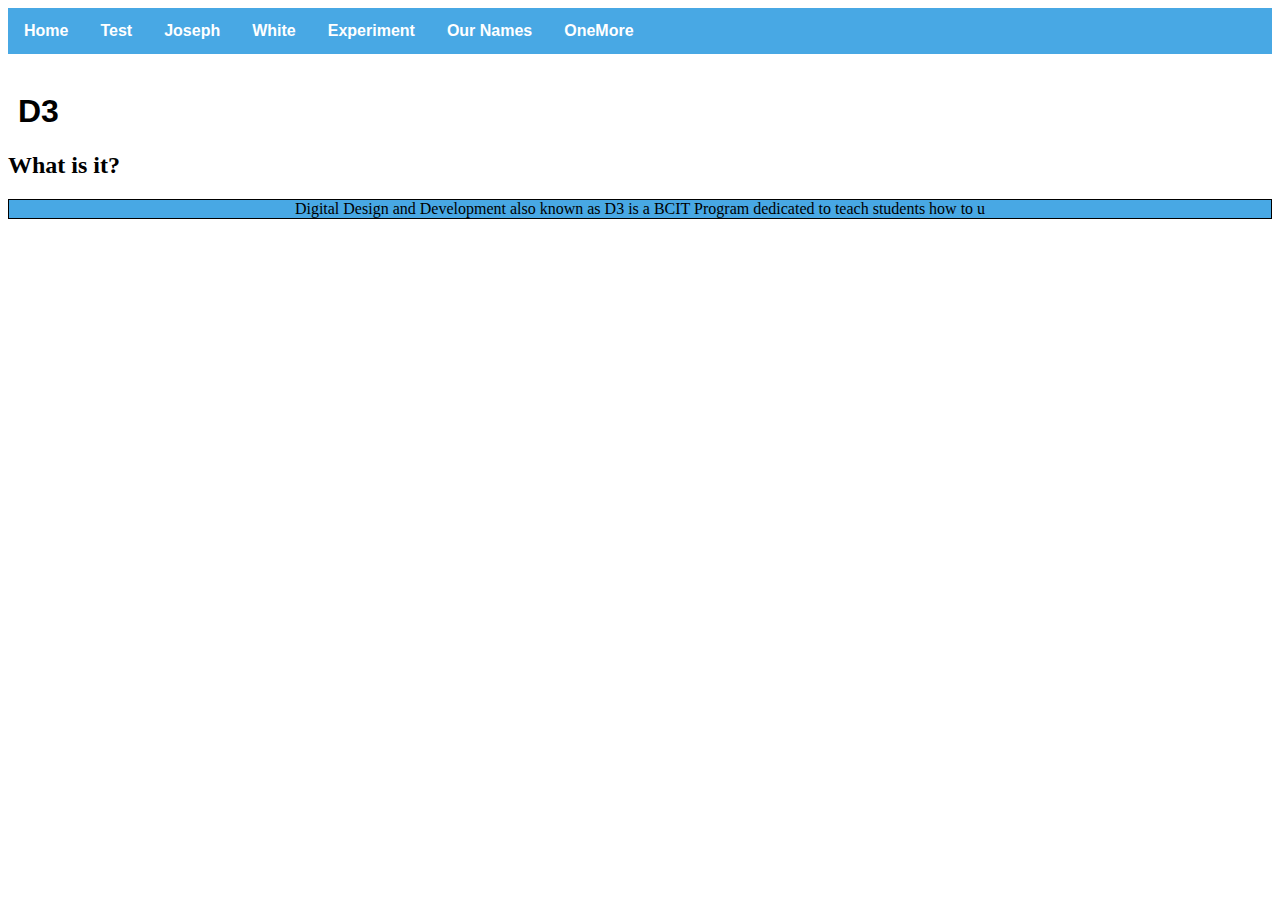
<file: index.html>
<!DOCTYPE html>
<html lang="en">
	<head>
		<meta charset="UTF-8">
		<link rel="stylesheet" href="Indexcss.css" />
		<title>Best Group</title>
	</head>
	<body>
		<ul>
				<li><a href="Index.html">Home</a></li>
				<li><a href="Our Awesome Website.html">Test</a></li>
				<li><a href="joseph.html">Joseph</a></li>
				<li><a href="white.html">White</a></li>
				<li><a href="Experiment.html">Experiment</a></li>
				<li><a href="AboutMe.html">Our Names</a></li>
				<li><a href="New.html">OneMore</a></li>
			  </ul>
			  <br> <h1>D3</h1>
			  <h2>What is it?</h2>
			 </div>
			  <p> 
				  Digital Design and Development also known as D3 is a BCIT Program dedicated to teach students how to u
			  </p>

	</body>
</html>
</file>
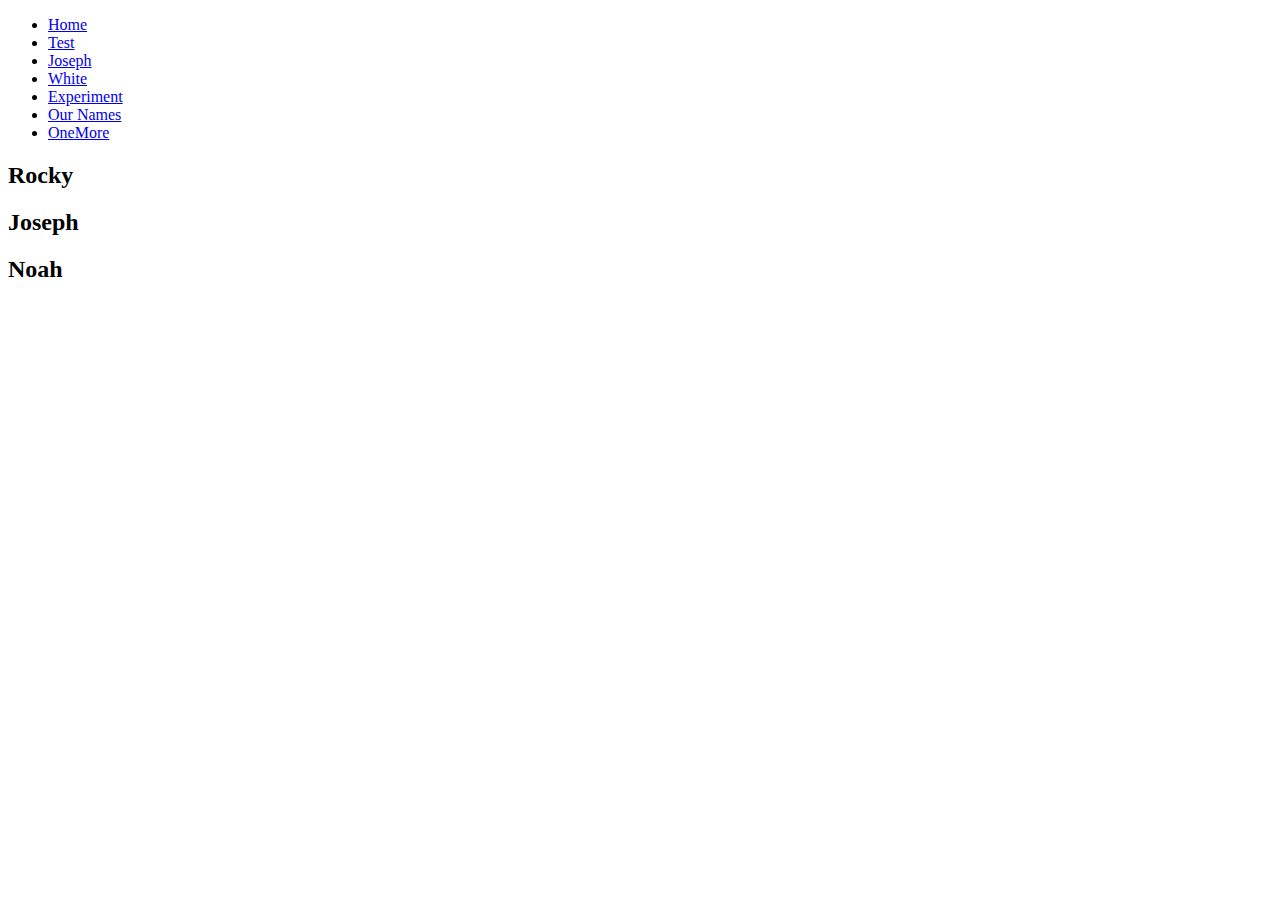
<file: AboutMe.html>
<!DOCTYPE html>
<html>
	<head>
		<title>All About Us</title>
	</head>
	<body>
		<ul>
			<li><a href="Index.html">Home</a></li>
			<li><a href="Our Awesome Website.html">Test</a></li>
			<li><a href="joseph.html">Joseph</a></li>
			<li><a href="white.html">White</a></li>
			<li><a href="Experiment.html">Experiment</a></li>
			<li><a href="AboutMe.html">Our Names</a></li>
			<li><a href="New.html">OneMore</a></li>
		  </ul>
		<h2>Rocky</h2>
		<h2>Joseph</h2>
		<h2>Noah</h2>
	</body>
</html>
</file>
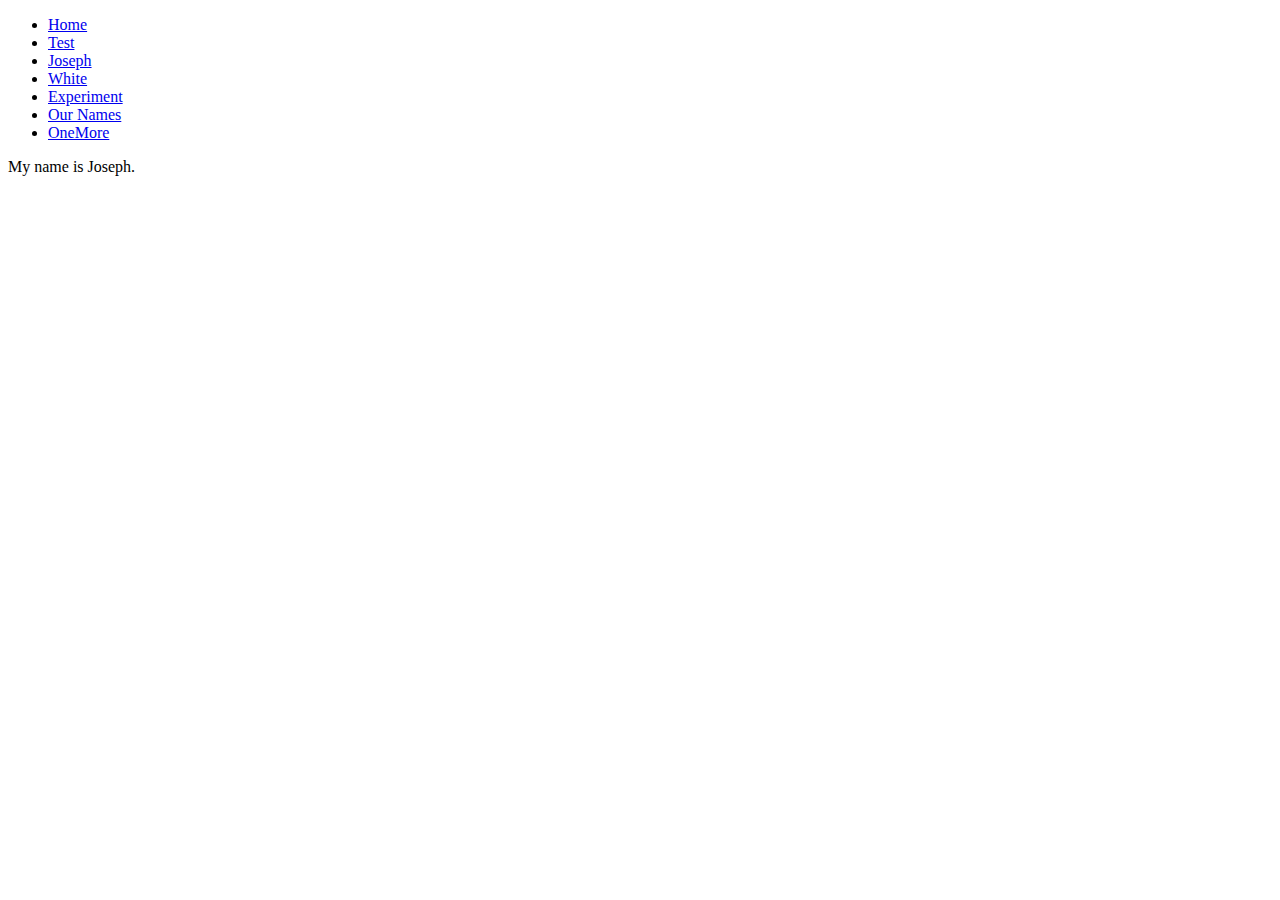
<file: joseph.html>
<!DOCTYPE html>
<html>
</html>
<body>
    <ul>
        <li><a href="Index.html">Home</a></li>
        <li><a href="Our Awesome Website.html">Test</a></li>
        <li><a href="joseph.html">Joseph</a></li>
        <li><a href="white.html">White</a></li>
        <li><a href="Experiment.html">Experiment</a></li>
        <li><a href="AboutMe.html">Our Names</a></li>
        <li><a href="New.html">OneMore</a></li>
      </ul>
My name is Joseph.



</body>
</file>
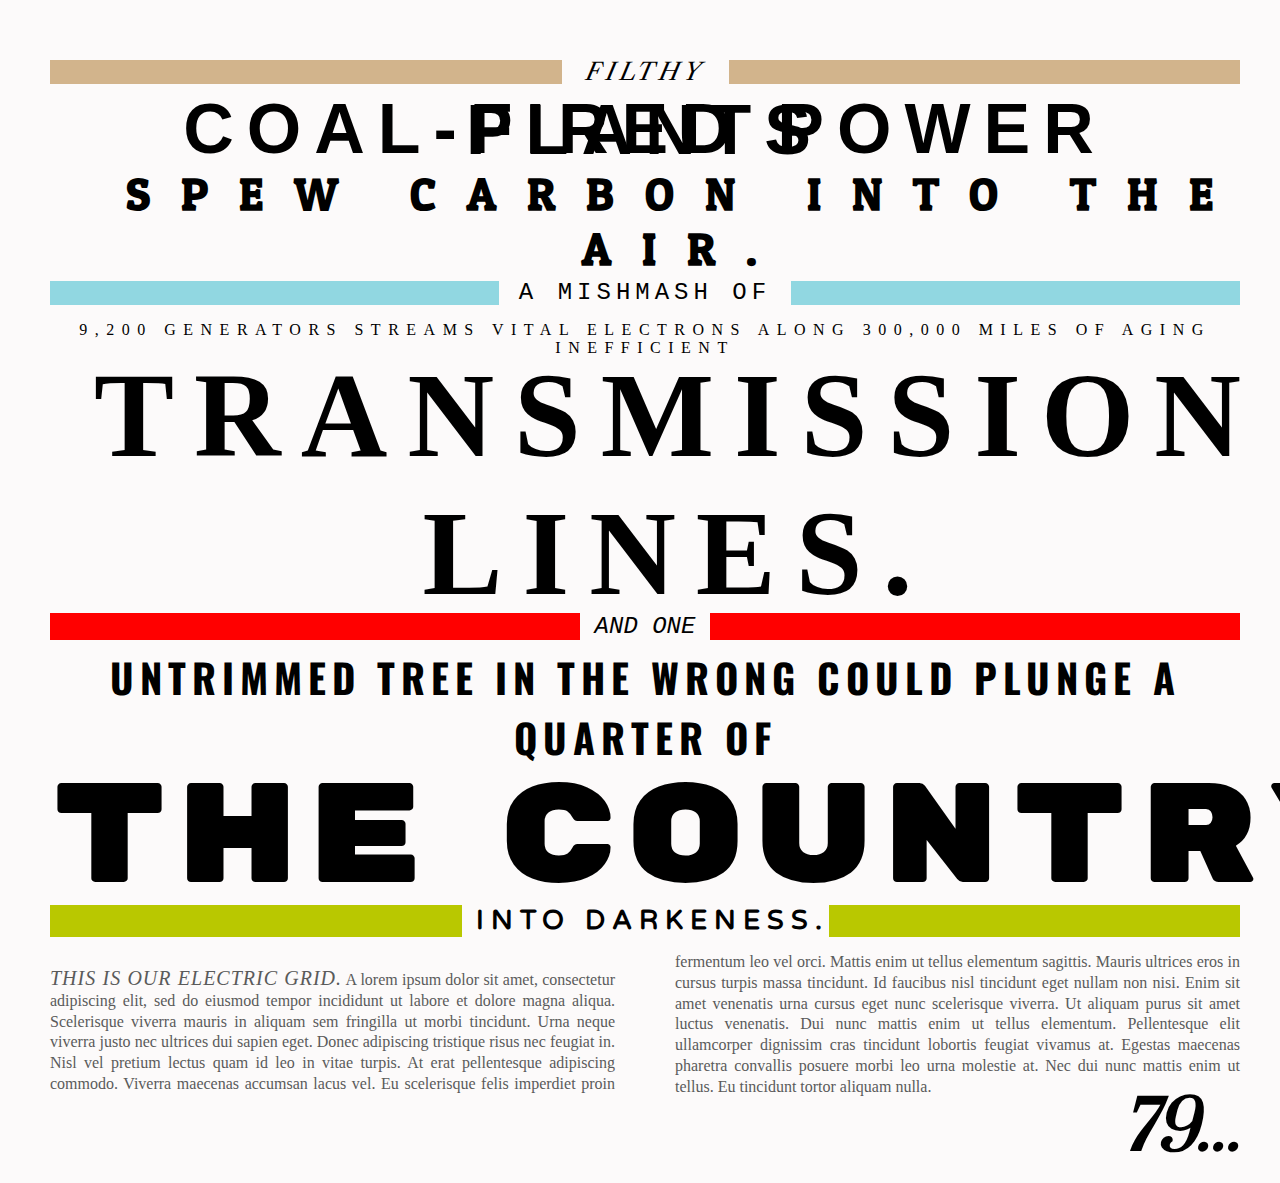
<file: Lab 3 ASN 2.html>
<!DOCTYPE html>
<!DOCTYPE html>
<html>
  <head>
    <link rel="stylesheet" href="Lab 3 ASN 2.css">
    <link href="https://fonts.googleapis.com/css?family=Libre+Caslon+Text|Pathway+Gothic+One|Patua+One|Six+Caps|Rubik+Mono+One|Oswald|Varela+Round|Prata|Ubuntu+Mono&display=swap" rel="stylesheet">
    <title>COMP 1170 Lab 3 ASN2</title>
  </head>
  <body>
    <div class="title">
      <pre id="id1"><span >  Filthy  </span></pre>
      <p id="id2" class="wide">Coal-Fired Power Plants</p>
      <p id="id3" class="wide">Spew Carbon Into The Air.</p>
      <pre id="id4" ><span> A Mishmash Of </span></pre>
      <p id="id5" class="wide">9,200 Generators Streams Vital Electrons Along 300,000 Miles of Aging Inefficient</p>
      <p id="id6" class="wide">Transmission Lines.</p>
      <pre id="id7" ><span> And One </span></pre>
      <p id="id8" class="wide">Untrimmed Tree In The Wrong Could Plunge A Quarter Of</p>
      <pre id="id9" class="wide">T h e  C o u n t r y </pre>
      <pre id="id10" ><span> Into Darkeness.</span></pre>
    </div>
    <div class="text">
      <p><span class="firstLine">This is our electric grid.</span> A lorem ipsum dolor sit amet, consectetur adipiscing elit, sed do eiusmod tempor incididunt ut labore et dolore magna aliqua. Scelerisque viverra mauris in aliquam sem fringilla ut morbi tincidunt. Urna neque viverra justo nec ultrices dui sapien eget. Donec adipiscing tristique risus nec feugiat in. Nisl vel pretium lectus quam id leo in vitae turpis. At erat pellentesque adipiscing commodo. Viverra maecenas accumsan lacus vel. Eu scelerisque felis imperdiet proin fermentum leo vel orci. Mattis enim ut tellus elementum sagittis. Mauris ultrices eros in cursus turpis massa tincidunt. Id faucibus nisl tincidunt eget nullam non nisi. Enim sit amet venenatis urna cursus eget nunc scelerisque viverra. Ut aliquam purus sit amet luctus venenatis. Dui nunc mattis enim ut tellus elementum. Pellentesque elit ullamcorper dignissim cras tincidunt lobortis feugiat vivamus at. Egestas maecenas pharetra convallis posuere morbi leo urna molestie at. Nec dui nunc mattis enim ut tellus. Eu tincidunt tortor aliquam nulla.</p>
    </div>

    <p id="PageNumber">79...</p>
  </body>
</html>
</file>
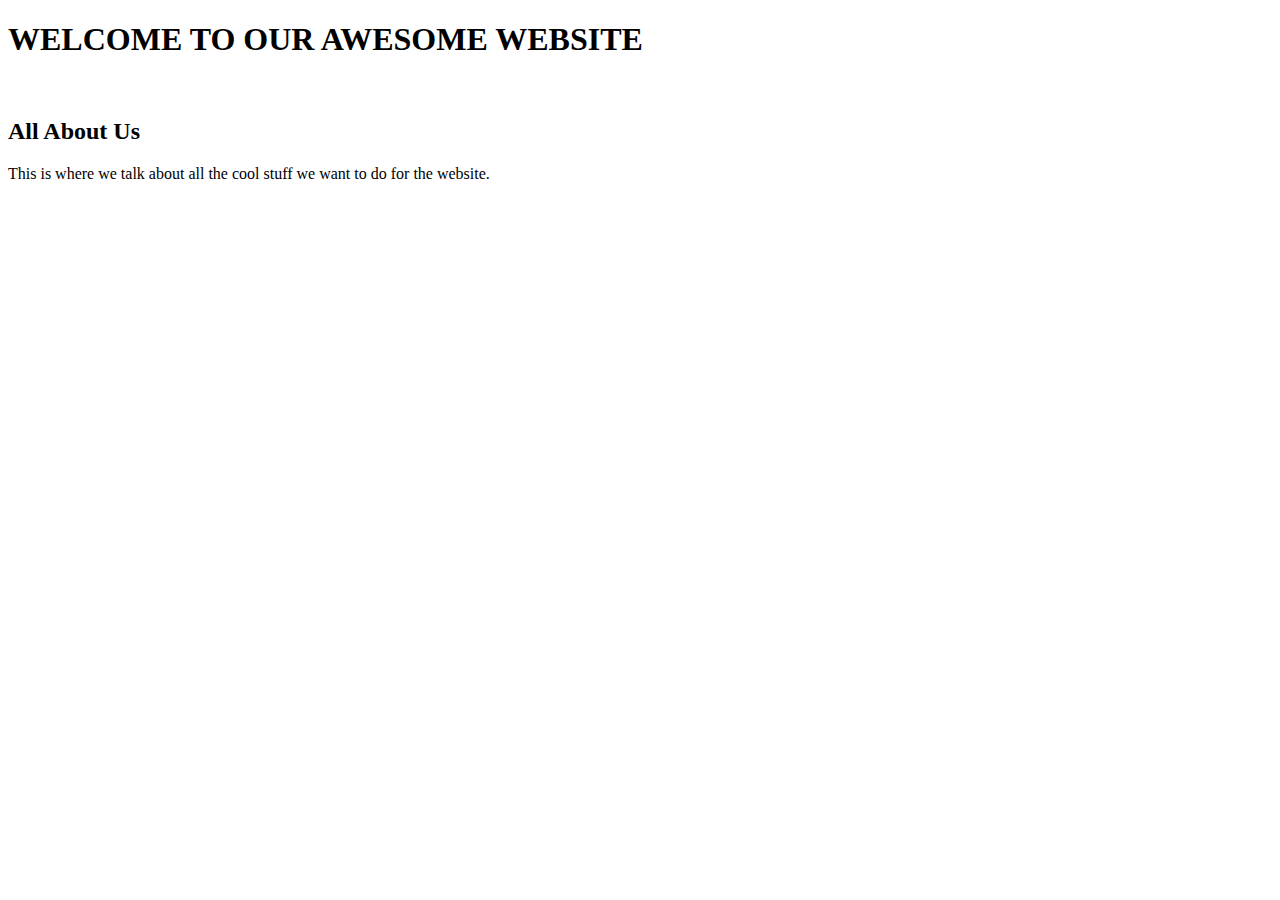
<file: Our Awesome Website.html>
<!DOCTYPE html>
<html>
	<head>
		<title>Our Awesome Website</title>
	</head>
	<body>
		<h1>WELCOME TO OUR AWESOME WEBSITE</h1>
		<br>
		<h2>All About Us</h2>
		<p>This is where we talk about all the cool stuff we want to do for the website.</p>
	</body>
</html>
</file>
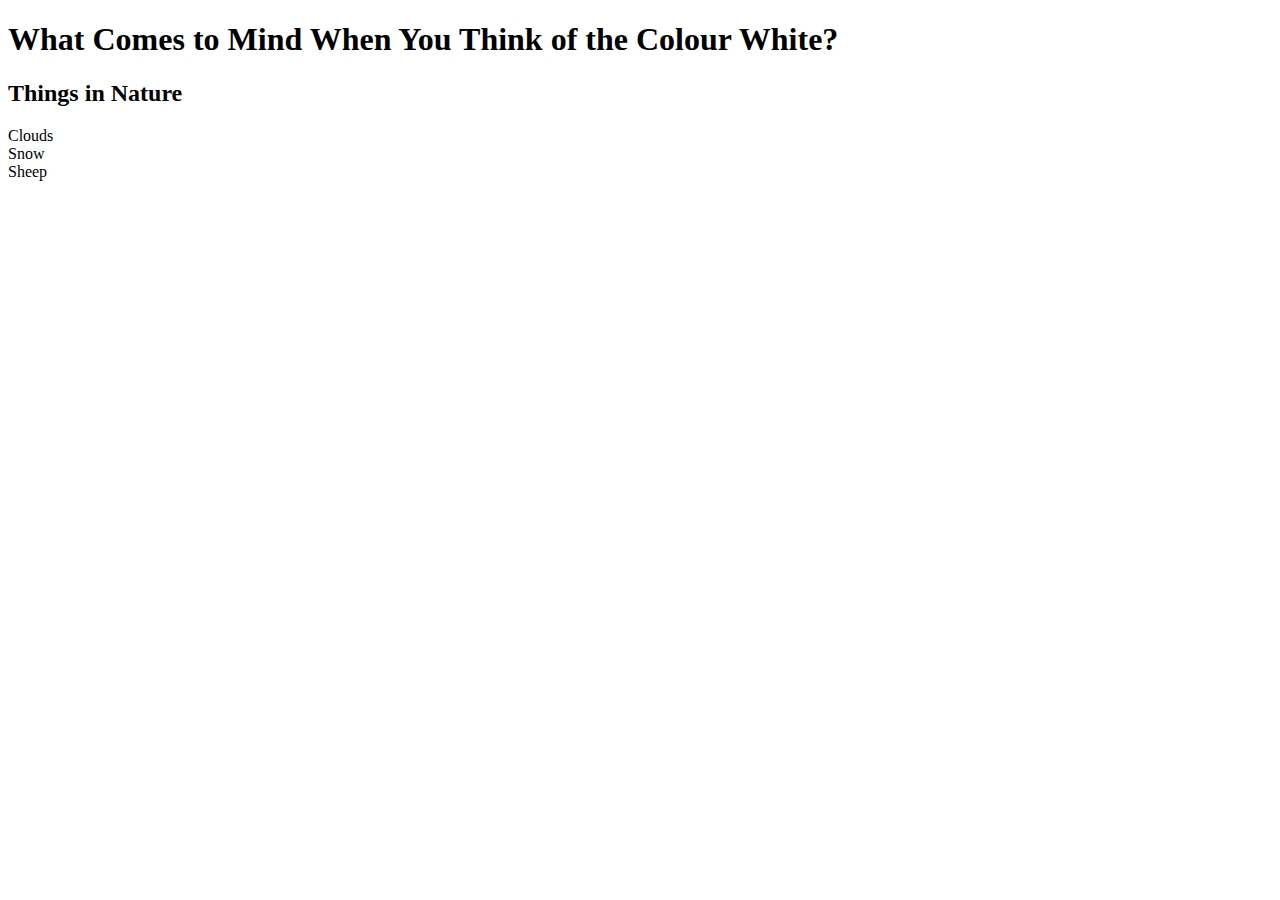
<file: white.html>
<!DOCTYPE html>
<html>
	<head>
		<title>Anything White</title>
	</head>
	<body>
		<h1>What Comes to Mind When You Think of the Colour White?</h1>
		<h2>Things in Nature</h2>
			<ul></ul>
				<li>Clouds</li>
				<li>Snow</li>
				<li>Sheep</li>
	</body>
</html>
</file>
<file: Indexcss.css>
ul {
    list-style-type: none;
    margin: 0;
    padding: 0;
    overflow: hidden;
    background-color: rgb(72, 168, 228);
    
  }
  
  li {
    float: left;
  }
  
  li a {
    display: block;
    color: white;
    text-align: center;
    padding: 14px 16px;
    text-decoration: none;
  }
  
  li a:hover {
    background-color: white;
    color: rgb(72, 168, 228);

  }
a {
        font-family: sans-serif;
        font-weight: bold;
    }
h1 {
        font-family: sans-serif;
        font-weight: bolder;
        margin-left: 10px;
        text-shadow: 10px;
    }
    
p {
        text-align: center;
       background-size: 50%;
        background-color: rgb(72, 168, 228); 
        border: 1px solid black;

    }
h2 {
        text-align: left; 
        
    }
</file>
<file: Lab 3 ASN 2.css>
body {
  margin-left: 50px;
  margin-right: 40px;
  background-color: rgb(252, 250, 250);
}

span {
  background-color: rgb(252,250,250);
}

.title{
  text-align: center;
  text-transform: uppercase;
}

#id1 {
  font-style: italic;
  font-family: 'Libre Caslon Text', serif;
  font-size: 18pt;
  background-color: tan;
  line-height: 1;
  letter-spacing: 5px;
  margin-top: 60px;
  margin-bottom: 5px;
}

#id2 {
  font-family: 'Pathway Gothic', sans-serif;
  font-size: 70px;
  font-weight: bold;
  line-height: 1px;
  letter-spacing: 13px;
  margin-top: 45px;
  margin-bottom: 35px;

}

#id3 {
  font-family: 'Patua One', serif;
  font-size: 45px;
  font-weight: bold;
  margin-top: 0;
  letter-spacing: 31px;
  margin-bottom: 5px;
  margin-right: -80px;
}

#id4 {
  font-family: 'Ubunto Mono', monospace;
  background-color: rgb(145, 215, 225);
  line-height: 1;
  letter-spacing: 5px;
  margin-top: 0px;
  margin-bottom: 5px;
  font-size: 18pt;
}

#id5{
font-size: 12pt;
letter-spacing: 7.5px;
margin-bottom: 0px;
}

#id6{
  font-family: Impact;
  font-size: 90pt;
  font-weight: bold;
  letter-spacing: 20px;
  margin-top:-10px;
  margin-bottom: -10px;
  margin-right: -65px;
}

#id7{
  font-style: italic;
  font-size: 18pt;
  margin-top: 0px;
  margin-bottom: -10px;
  background-color: red;
}

#id8{
  font-family: 'Oswald';
  font-weight: bold;
  font-size: 30pt;
  letter-spacing: 6px;
  margin-top: 17px;
  margin-bottom: -15px;
}

#id9{
  font-family: 'Rubik Mono One';
  font-size: 140px;
  letter-spacing: -55px;
  margin-top: 0px;
  margin-bottom: 5px;
}

#id10{
  font-family: 'Varela Round';
  font-size: 20pt;
  font-weight: bold;
  letter-spacing: 7px;
  background-color: rgb(185,200,0);
  margin-top: -25px;
  margin-bottom: 15px;
}

span.firstLine {
  text-transform: uppercase;
  font-style: italic;
  font-size: 15pt;
  letter-spacing: 1px;
}

.text {
  text-align: justify;
  line-height: 1.3em;
  column-count: 2;
  column-gap: 60px;
  color: rgb(90, 90, 90);
  margin-bottom: 0px;
}

#PageNumber{
  font-style: italic;
  font-size: 50pt;
  font-weight: bold;
  font-family: 'Prata';
  margin-top: -20px;
  margin-bottom: 2px;
  text-align: right;
}
</file>
